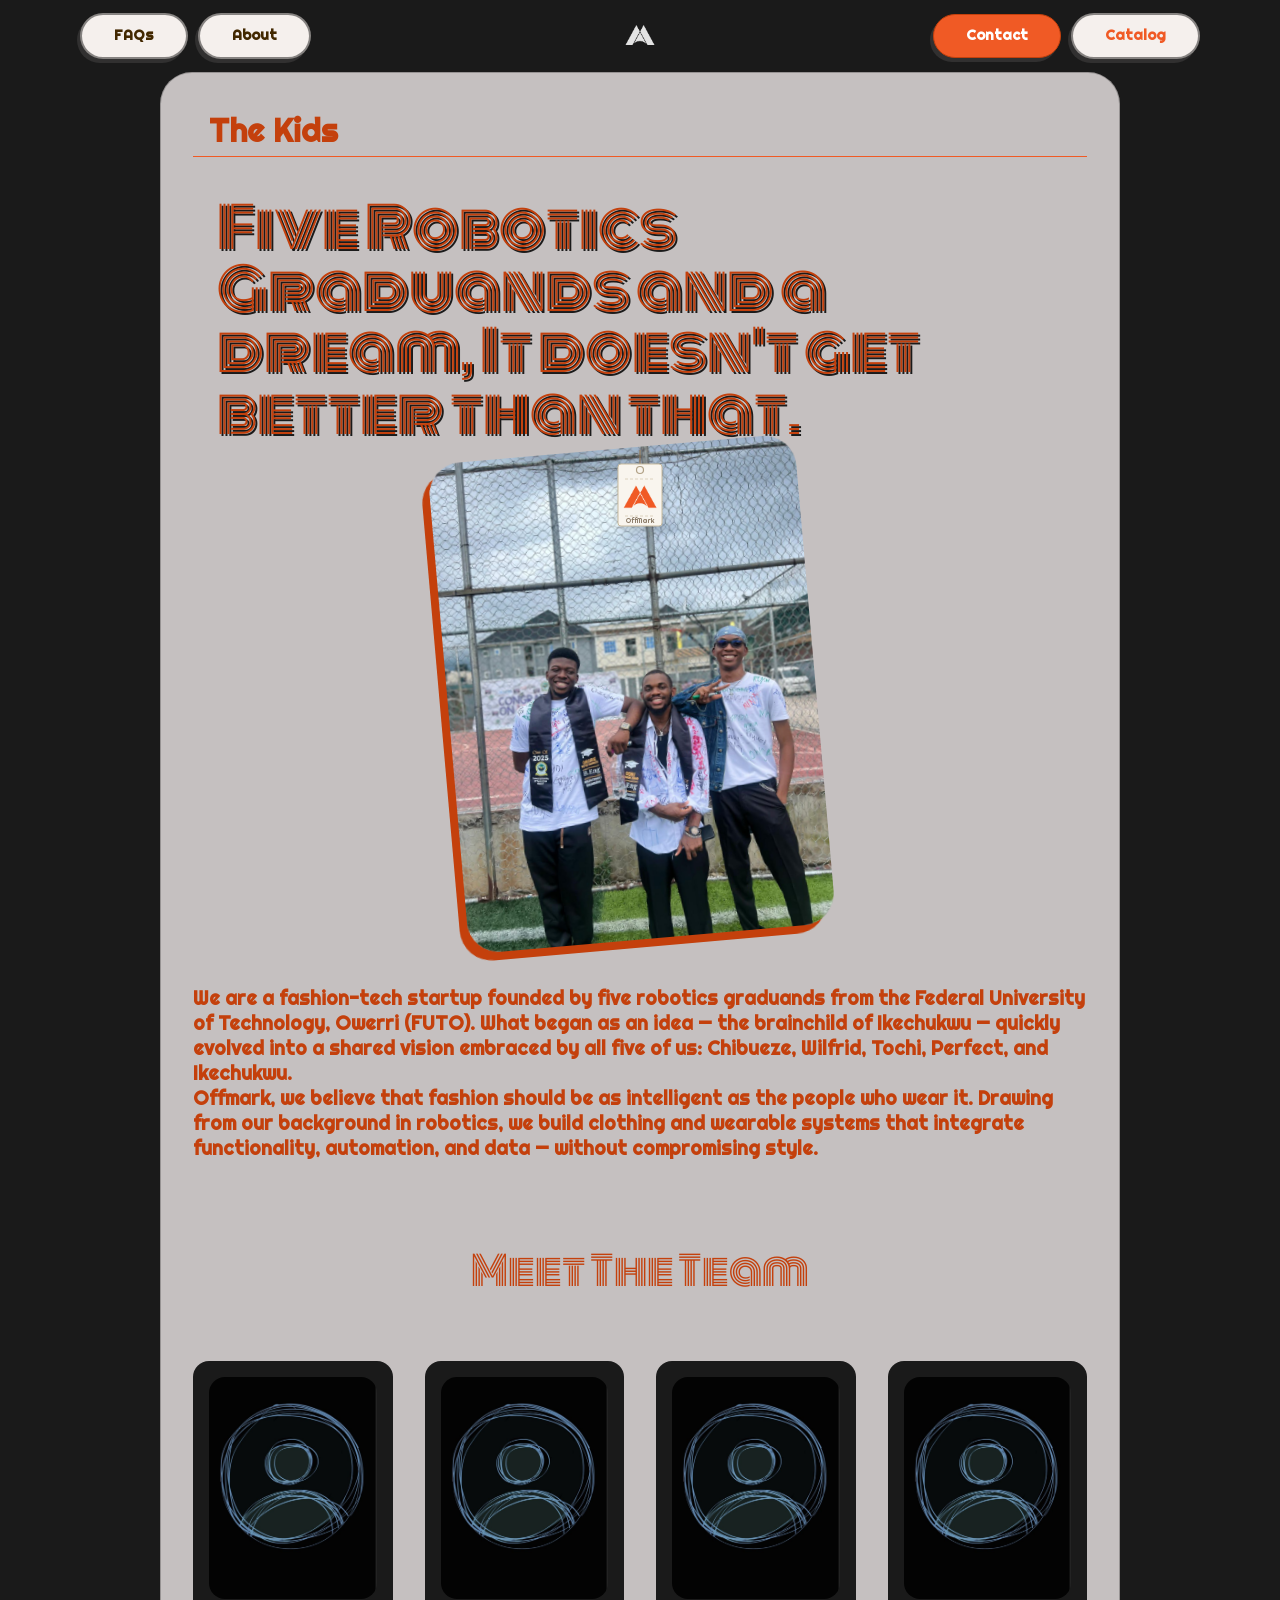
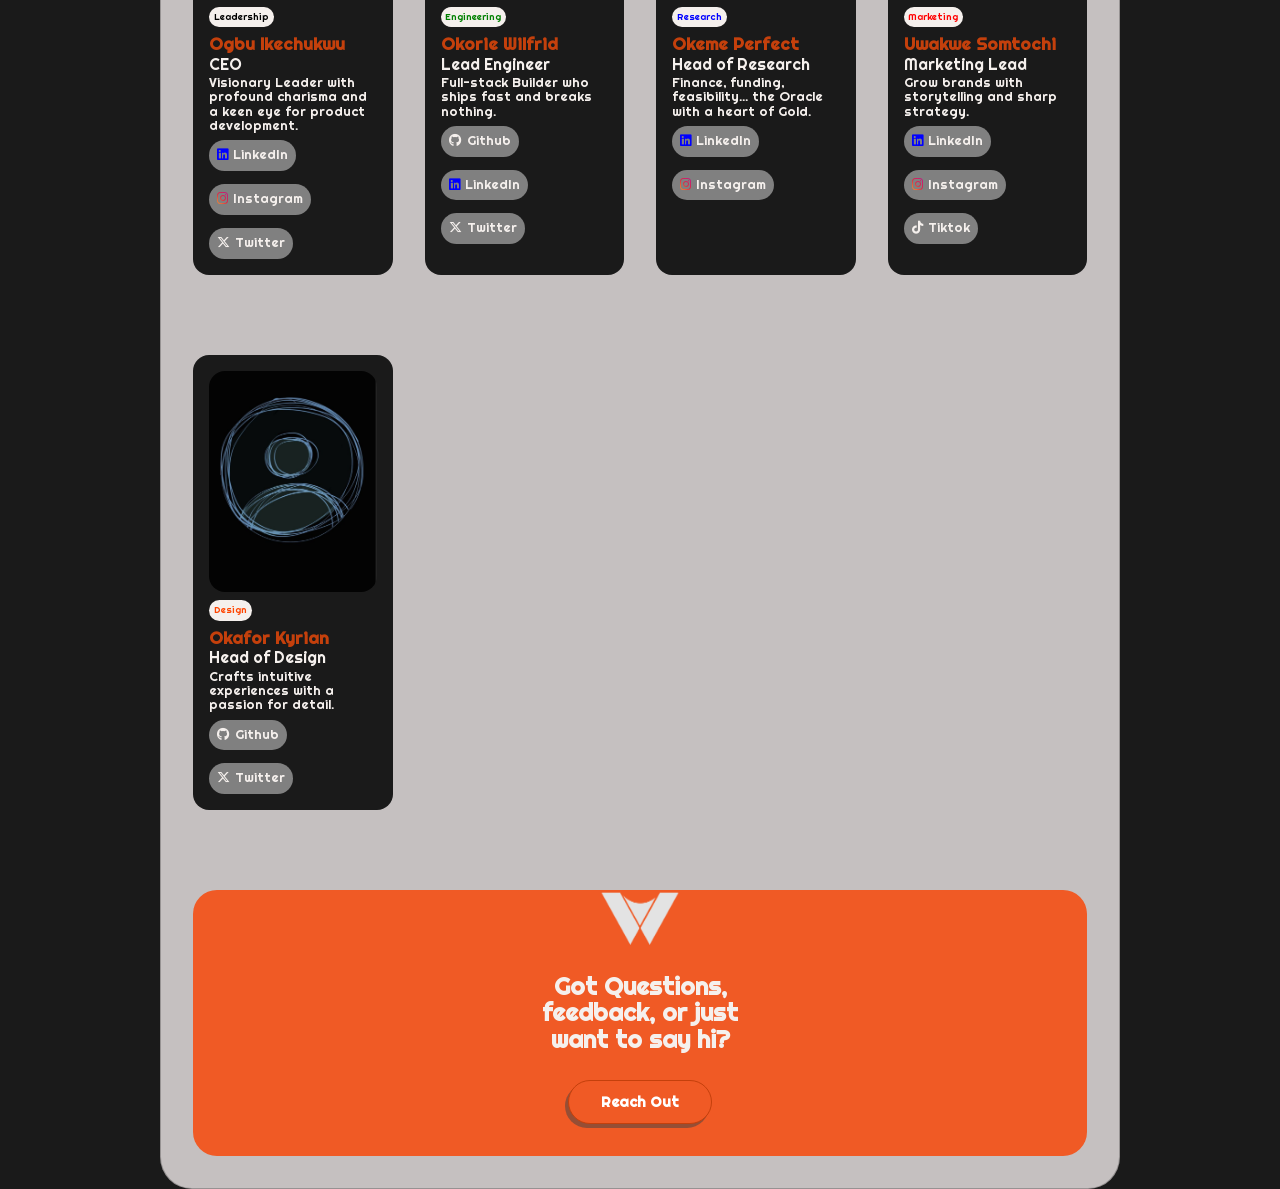
<file: team.html>
<!DOCTYPE html>
<html lang="en">
<head>
    <meta charset="UTF-8">
    <meta name="viewport" content="width=device-width, initial-scale=1.0">
    <title>Meet the Team</title>
    <!-- im torn between naming this the about page and the team page -->
    <!-- css files -->
    <link rel="stylesheet" href="Index.css">
     <link rel="stylesheet" href="team.css">



        <!-- font family -->
     <link rel="preconnect" href="https://fonts.googleapis.com">
     <link rel="preconnect" href="https://fonts.gstatic.com" crossorigin>
     <link href="https://fonts.googleapis.com/css2?family=Righteous&display=swap" rel="stylesheet">
     <link href="https://fonts.googleapis.com/css2?family=Monoton&family=Righteous&display=swap" rel="stylesheet">
     <link href="https://fonts.googleapis.com/css2?family=Dancing+Script:wght@400..700&family=Monoton&family=Righteous&display=swap" rel="stylesheet">

     <!-- font family -->



     <!-- favicon -->
      <link rel="icon" type="image/svg+xml" href="Images/White/logo.png">
      
      <!-- Apple devices -->
      <link rel="apple-touch-icon" href="Images/White/Logo2.png">

   <!-- Font Awesome -->
    <link rel="stylesheet" href="https://cdnjs.cloudflare.com/ajax/libs/font-awesome/6.6.0/css/all.min.css">
   <!-- Font Awesome -->

</head>
<body>
    
  <div id="curtain"></div>


      <!-- ── CURSOR SVG ── -->
<div id="cursor">
  <svg width="52" height="80" viewBox="0 0 52 80" xmlns="http://www.w3.org/2000/svg">
    <!-- String from hole to top of page -->
    <line x1="26" y1="0" x2="26" y2="14" stroke="#8B7355" stroke-width="1.2" stroke-linecap="round"/>
 
    <!-- The tag body -->
    <rect id="tag-body" x="4" y="14" width="44" height="62" rx="3" ry="3" fill="#F9F5EE" stroke="#C8BB9F" stroke-width="1"/>
 
    <!-- Punched hole -->
    <circle cx="26" cy="20" r="3.5" fill="none" stroke="#B0A085" stroke-width="1.2"/>
 
    <!-- Horizontal stitch lines (top) -->
    <line x1="11" y1="29" x2="41" y2="29" stroke="#D4C9B2" stroke-width="0.8" stroke-dasharray="3 2"/>
 
    <!-- offmark logo -->
    <image href="Images/White/logo.png" x="8" y="30" width="36" height="36"/> 
    
    <!-- Horizontal stitch lines (bottom) -->
    <line x1="11" y1="66" x2="41" y2="66" stroke="#D4C9B2" stroke-width="0.8" stroke-dasharray="3 2"/>
 
    <!-- brand name -->
    <text x="26" y="73" text-anchor="middle" font-family="'DM Mono', monospace" font-size="7" fill="#8B7B68">OffMark</text>
  </svg>
</div>

<!-- DESKTOP NAV -->
  <nav class="desktop-nav">
    <div class="nav-side">
      <a onclick="navigateTo('')" class=" nav-pill button-74" role="button">FAQs</a>
      <a href="#" class=" nav-pill button-74 " role="button">About</a>
    </div>
 
    <a href="#" onclick="navigateTo('index.html')" class="nav-logo"><img src="Images/White/Logo2.png" alt=""></a>
 
    <div class="nav-side">
      <a href="#" class=" nav-pill button-74 one" role="button">Contact</a>
      <a href="#" class=" nav-pill button-74 two" role="button">Catalog</a>
    </div>
  </nav>



<!-- floating nav bar for mobile -->
<div class="nav-scene">
 
  <!-- Meteor canvas  -->
  <canvas id="meteors"></canvas>
 
  <!-- Glass sheen -->
  <div class="glass-layer"></div>
 
  <!-- Menu Bar -->
  <menu class="floating-nav">
    <a href="#" onclick="navigateTo('index.html')"><i class="fa fa-home"></i></a>
    <a href="#" class="active">
        <i class="fa-solid fa-users"></i>
        <span class="active-dot"></span>
    </a>
    <a href="#projects"><i class="fa fa-shirt"></i></a>
    <a href="#faqs"><i class="fa fa-question"></i></a>
    <a href="#contact"><i class="fa fa-envelope"></i></a>
  </menu>
 
</div>


<!-- hero -->
<div class="sob">
    <h3>The Kids</h3>
    <h1>Five Robotics Graduands and a dream, It doesn't get better than that.</h1>
    <div class="team">
      <img src="Images/Personnel/About.jpeg" alt="The Team" >
      <h4>We are a fashion-tech startup founded by five robotics graduands from the Federal University of Technology, Owerri (FUTO). What began as an idea — the brainchild of Ikechukwu — quickly evolved into a shared vision embraced by all five of us: Chibueze, Wilfrid, Tochi, Perfect, and Ikechukwu.
          <br> Offmark, we believe that fashion should be as intelligent as the people who wear it. Drawing from our background in robotics, we build clothing and wearable systems that integrate functionality, automation, and data — without compromising style.
      </h4>
    </div>

    <div class="profile_wrapper">
      <h1>Meet The Team</h1>
      <div class="main_wrapper">
        <div class="wrapper">
          <img src="Images/Personnel/Default_profile.jpeg" alt="PFP">
          <h4 class="category">Leadership</h4>
          <h3>Ogbu Ikechukwu</h3>
          <h5>CEO</h5>
          <h4>Visionary Leader with profound charisma and a keen eye for product development.</h4>
          <div class="socials">
            <a href="#"><i class="fa-brands fa-linkedin"></i>LinkedIn</a>
            <a href="#"><i class="fa-brands fa-instagram"></i>Instagram</a>
            <a href="#"><i class="fa-brands fa-x-twitter"></i>Twitter</a>
          </div>
        </div>

        <div class="wrapper">
          <img src="Images/Personnel/Default_profile.jpeg" alt="PFP">
          <h4 class="category" style="color: green;">Engineering</h4>
          <h3>Okorie Wilfrid</h3>
          <h5>Lead Engineer</h5>
          <h4>Full-stack Builder who ships fast and breaks nothing.</h4>
          <div class="socials">
            <a href="#"><i class="fa-brands fa-github"></i>Github</a>
            <a href="#"><i class="fa-brands fa-linkedin"></i>LinkedIn</a>
            <a href="#"><i class="fa-brands fa-x-twitter"></i>Twitter</a>
          </div></div>

        <div class="wrapper">
          <img src="Images/Personnel/Default_profile.jpeg" alt="PFP">
          <h4 class="category" style="color: blue;">Research</h4>
          <h3>Okeme Perfect</h3>
          <h5>Head of Research</h5>
          <h4>Finance, funding, feasibility... the Oracle with a heart of Gold.</h4>
          <div class="socials">
            <a href="#"><i class="fa-brands fa-linkedin"></i>LinkedIn</a>
            <a href="#"><i class="fa-brands fa-instagram"></i>Instagram</a>
          </div></div>

        <div class="wrapper">
          <img src="Images/Personnel/Default_profile.jpeg" alt="PFP">
          <h4 class="category" style="color: red;">Marketing</h4>
          <h3>Uwakwe Somtochi</h3>
          <h5>Marketing Lead</h5>
          <h4>Grow brands with storytelling and sharp strategy.</h4>
          <div class="socials">
            <a href="#"><i class="fa-brands fa-linkedin"></i>LinkedIn</a>
            <a href="#"><i class="fa-brands fa-instagram"></i>Instagram</a>
            <a href="#"><i class="fa-brands fa-tiktok"></i></i>Tiktok</a>
          </div></div>

        <div class="wrapper">
          <img src="Images/Personnel/Default_profile.jpeg" alt="PFP">
          <h4 class="category" style="color: orangered;">Design</h4>
          <h3>Okafor Kyrian</h3>
          <h5>Head of Design</h5>
          <h4>Crafts intuitive experiences with a passion for detail.</h4>
          <div class="socials">
            <a href="#"><i class="fa-brands fa-github"></i>Github</a>
            <a href="#"><i class="fa-brands fa-x-twitter"></i>Twitter</a>
          </div></div>
      </div>
    </div>  
    <div class="prompt">
      <img src="Images/White/Logo2.png" alt="logo">
      <h4>Got Questions,<br> feedback, or just <br>want to say hi?</h4>
      <a href="#" class=" nav-pill button-74 one" role="button">Reach Out</a>
    </div>
</div> 
<script src="landing.js"></script>
<script src="cursor.js"></script>
 <script>
    window.addEventListener('DOMContentLoaded', () => {
      requestAnimationFrame(() => {
        document.getElementById('curtain').classList.add('up');
      });
    });
 
    function navigateTo(url) {
      const curtain = document.getElementById('curtain');
      curtain.classList.remove('up');
      curtain.classList.add('down');
 
      setTimeout(() => {
        window.location.href = url;
      }, 800);
    }
  </script>
</body>
</html>
</file>
<file: Index.css>
*{
    margin: 0;
    padding: 0;
    border: 0;
    outline: 0;
    text-decoration: none;
    list-style: none;
    box-sizing: border-box;
    transition: var(--transitions);
    font-family: "Righteous", sans-serif;
    cursor: none !important;  
}
html{
    scroll-behavior: smooth;    
    &::-webkit-scrollbar{
        width: 0.4rem;
    }
    &::-webkit-scrollbar-track{
        background: rgba(0, 0, 0, 0);
    }
    &::-webkit-scrollbar-thumb{
        background: var(--color-primary);
    }
}
body{
    line-height: 1.6;
    background: var(--color-dark);
    font-size: 0.9rem;
    color: var(--color-gray-9);
    user-select: none;
    /* background: var(--color-primary-variant); */

  }
.container{
    width: var(--container-width-lg);
    margin-inline: auto;
}
img{
    width: 100%;
    display: block;
    object-fit: cover;
}
h1, h2, h3, h4, h5, h6{
    line-height: 1.1;
    color: var(--color-gray-9);
    font-weight: 700;
}
h1{
    font-size: 1.8rem;
}
h2{
    font-size: 1.6rem;
}
h3{
    font-size: 1.4rem;
}
h4{
    font-size: 1.2rem;
}
h5{
    font-size: 1rem;
}
h6{
    font-size: 0.8rem;
}


/* animations */
@keyframes fadeInUp {
  from { opacity: 0; transform: translateY(5rem); }
  to   { opacity: 1; transform: translateY(0); }
}

@keyframes animateFloatingNav {
    to{
        bottom: 2.5rem;
        opacity: 1;
        transform: translateX(-50%) scale(1);
    }
}


/* 1. Fade Up */
.fade-up { opacity: 0; transform: translateY(32px); transition: opacity 0.6s ease, transform 0.6s ease; }
.fade-up.visible { opacity: 1; transform: translateY(0); }

/* 2. Slide In Left */
.slide-left { opacity: 0; transform: translateX(-48px); transition: opacity 0.55s ease, transform 0.55s cubic-bezier(0.25,0.46,0.45,0.94); }
.slide-left.visible { opacity: 1; transform: translateX(0); }

/* 3. Scale Pop (spring) */
.scale-pop { opacity: 0; transform: scale(0.88); transition: opacity 0.5s ease, transform 0.5s cubic-bezier(0.34,1.56,0.64,1); }
.scale-pop.visible { opacity: 1; transform: scale(1); }

/* 4. Stagger items */
.stagger-item { opacity: 0; transform: translateY(20px); transition: opacity 0.5s ease, transform 0.5s ease; }
.stagger-item.visible { opacity: 1; transform: translateY(0); }

/* 5. Clip-path wipe */
.clip-reveal { clip-path: inset(0 100% 0 0); transition: clip-path 0.8s cubic-bezier(0.77,0,0.175,1); }
.clip-reveal.visible { clip-path: inset(0 0% 0 0); }




/* Curtain loader */
/* ── CURTAIN ── */
    #curtain {
      border-bottom-left-radius: 3rem;
      border-bottom-right-radius: 3rem;
      position: fixed;
      inset: 0;
      background: rgb(179, 167, 167);
      z-index: 9999;
      pointer-events: none;
      transform: translateY(0%);
      transition: transform 0.3s cubic-bezier(0.77, 0, 0.175, 1);
    }
    #curtain.up   { transform: translateY(-100%); }
    #curtain.down { transform: translateY(0%); }


 /* ── Custom cursor wrapper ── */
  #cursor {
    position: fixed;
    top: 0; left: 0;
    pointer-events: none;
    z-index: 9999;
    transform: translate(-50%, 0);
    transition: transform 0.06s ease;
  }
 
  #cursor svg {
    display: block;
    filter: drop-shadow(1px 2px 4px rgba(0,0,0,0.18));
    transition: transform 0.15s cubic-bezier(0.34, 1.56, 0.64, 1);
  }
 
  #cursor.clicking svg {
    transform: scale(0.93) rotate(5deg);
  }
 
  #cursor.on-dark svg #tag-body {
    fill: #EDE8DE;
  }


:root{
    --color-primary:#C4400C;
    --color-primary-variant:#F05A25;
    --color-dark: #1A1A1A;
    --color-light: #F5F0ED;
    --color-hover: #422800;
    --color-gray-0:#fff;
    --color-gray-1:#d8d2d2e7;
    --color-gray-2:#96919188;
    --color-gray-3:#6e6c6c88;
    --color-gray-4:#47454588;
    --color-gray-5:#27252588;
    --color-gray-6:#1a1919b2;
    --color-gray-7:#070707c0;
    --color-gray-8:#050505e5;
    --color-gray-9:#000;
     --nav-bg:         #FF8C00;
      --pill-filled-bg: #FFB347;
      --pill-border:    #C45C00;
      --text:           #6B2400;
      --logo-bg:        #D45500;
      --logo-color:     #fff5ec;
      --shadow:         rgba(100, 30, 0, 0.18);
      
    --container-width-lg:80%;
    --container-width-md: 90%;
    --container-width-sm: 94%;

    --transitions: all 400ms ease;
}


/* CSS loader */

/* .loader-wrapper {
    width: 100%;
    height: 100%;
    position: fixed;
    inset: 0;
    transition: transform 0.8s cubic-bezier(0.76, 0, 0.24, 1);
    background-color: var(--color-light);
    display: flex;
    justify-content: center;
    align-items: center;
    z-index: 9000;
    img{
        width: 10rem;
        height: 10rem;
        object-fit: contain;
        animation: rotate 1.5s linear infinite;
    }
}

.loader-wrapper.swipe-away {
  transform: translateX(-100%); }  /* or translateY(-100%) for up */


  
/* ─── DESKTOP NAV ─── */
    nav.desktop-nav {
      background: var(--color-dark);
      border-bottom: 0.1rem solid var(--color-gray-1);
      padding: 10px 28px;
      display: flex;
      align-items: center;
      justify-content: space-between;
      position: relative;
      height: 4.5rem;
      padding-left: 5rem;
      padding-right: 5rem;
    }
 
    .nav-side {
      display: flex;
      align-items: center;
      gap: 10px;
    }
 
 

    /* Center logo */
    .nav-logo {
      position: absolute;
      left: 50%;
      transform: translateX(-50%);
      width: 44px;
      height: 44px;
      display: flex;
      align-items: center;
      justify-content: center;
      font-size: 1.2rem;
      cursor: pointer;
      text-decoration: none;
      img {
        width: 70%;
        height: 70%;
        object-fit: contain;
      }
    }
    .nav-logo:hover {
      transform: translateX(-50%) scale(1.1);
    }

.button-74 {
  background-color: var(--color-light);
  border: 2px solid var(--color-gray-5);
  border-radius: 30px;
  box-shadow: var(--color-gray-4) -3px 4px 0 0;
  color: var(--color-hover);
  cursor: pointer;
  display: inline-block;
  font-weight: 800;
  padding: 0.2rem 2rem;
  line-height: 2.2rem;
  text-align: center;
  text-decoration: none;
  user-select: none;
  -webkit-user-select: none;
  touch-action: manipulation;
}

.button-74:hover {
  background-color: var(--color-gray-4);
  color: var(--color-gray-0);
  transform: translateY(2px);
  border-color: var(--color-gray-4);
  box-shadow: var(--color-gray-4) -2px 2px 0 0;

}

.button-74:active {
  box-shadow: var(--color-gray-4) 2px 2px 0 0;
  transform: translate(2px, 2px);
}
.one{
  background-color: var(--color-primary-variant);
  color: var(--color-gray-0);
  border: 1px solid var(--color-primary);
  &:hover{
    background-color: var(--color-primary-variant);
    color: var(--color-gray-0);
  }
}
.two{
  color: var(--color-primary-variant);
}

/* floating nav */
.nav-scene{
    display: none;
}

.hero{
      min-height: 85vh;
      display: flex;
      flex-direction: column;
      align-items: center;
      justify-content: center;
      padding: 40px 24px 100px;
      text-align: center;
      overflow: hidden;
          p{
            font-size: 1.5rem;
            color: var(--color-gray-0);
            margin-top: -1rem;
            margin-bottom: 2rem;
            font-family: "Dancing Script", cursive;
            font-optical-sizing: auto;
            transform: rotate(-8deg);
            animation: fadeInUp 1.2s cubic-bezier(0.22, 1, 0.36, 1) both;
          }
          h1{
            font-size: 3.5rem;
            color: var(--color-gray-0);
            margin-bottom: 16px;
            font-family: "Monoton", sans-serif;
            font-weight: 500;
            font-optical-sizing: auto;
            animation: fadeInUp 0.8s cubic-bezier(0.22, 1, 0.36, 1) both;
          }
          a{
            margin-top: 1.5rem;
            animation: fadeInUp 0.5s cubic-bezier(0.22, 1, 0.36, 1) both;
          }
}




/* after hero style */
.spacer{
  height: fit-content;
  background: var(--color-gray-4);
  margin:0 3.5rem;
  border-radius: 2rem 2rem;
  /* Swiper Container */
        .swiper-container {
            width: 100%;
            padding: 0 10px;
        
            .swiper {
                width: 15rem;
                height: 35rem;
                padding: 50px 20px;
            }

            .swiper-slide {
                background: var(--color-gray-0);
                border-radius: 20px;
                padding: 0;
                box-shadow: var(--color-gray-6) -5px 6px 0 0;
                transition: transform 0.3s ease;
                position: relative;
                margin-top: -8rem;
            }
        }

        
    h1{
      display: flex;
      flex-direction: column;
      align-items: center;
      justify-content: center;
      padding: 40px 24px 100px;
      text-align: center;
      overflow: hidden;
      font-size: 3.5rem;
      color: var(--color-gray-0);
      margin-top: -8rem;
      font-family: "Monoton", sans-serif;
      font-weight: 500;
      font-optical-sizing: auto;
    }
    .button-container{
      display: grid;
      grid-template-columns: 1fr 1fr;
      gap: 2rem;
      width: fit-content;
      align-items: center;
      justify-content: center;
      position: relative;
      left: 50%;
      transform: translateX(-50%);
      text-align: center;
      a{
        padding: 0.6rem 2.2rem;
        gap: 0.5rem;
        box-shadow: var(--color-gray-6) -5px 6px 0 0;
        &:nth-child(1){
          background-color: var(--color-primary-variant);
          color: var(--color-gray-0);
          border: 1px solid var(--color-gray-6);
          
          &:hover{
            background-color: var(--color-primary-variant);
          }
        }
      }
    }
    p{
      font-size: 1.5rem;
      color: var(--color-gray-0);
      margin-top: -1rem;
      margin-bottom: 2rem;
      font-family: "Dancing Script", cursive;
      font-optical-sizing: auto;
      transform: rotate(-8deg);
      display: flex;
      flex-direction: column;
      align-items: center;
      justify-content: center;
      padding: 40px 24px 100px;
      text-align: center;
      }
}





















@media screen and (max-width: 1024px) {

    *{
        cursor: default !important;
  }
  
  #cursor{
    display: none;
  }

  .loader-wrapper{
    img{
        width: 8rem;
        height: 8rem;
    }
  }
  .nav-scene {
    position: fixed;
    left: 50%;
    bottom: -8rem;
    transform: translateX(-50%) scale(0);    
    animation: animateFloatingNav 0.7s 0.4s ease forwards;
    z-index: 10;
    display: flex;
    align-items: center;
    border-radius: 28px;
    border: 1px solid var(--color-gray-3);
    overflow: hidden;
    box-shadow: var(--color-dark) 0px 6px 0 0;
  }
 
  /* ── Animated meteor canvas — fills the nav wrapper ── */
  #meteors {
    position: absolute;
    inset: 0;
    border-radius: 28px;
    pointer-events: none;
  }
 
  /* ── Frosted glass sheen ── */
  .glass-layer {
    position: absolute;
    inset: 0;
    background: linear-gradient(135deg, rgba(255,255,255,0.06) 0%, rgba(255,255,255,0.01) 100%);
    backdrop-filter: blur(1px);
    -webkit-backdrop-filter: blur(1px);
    border-radius: 28px;
    pointer-events: none;
  }
 
  /* ── Your existing menu, unstyled in markup ── */
  menu.floating-nav {
    position: relative;
    z-index: 2;
    display: flex;
    align-items: center;
    gap: 4px;
    padding: 10px 14px;
    margin: 0;
    list-style: none;
  }
 
  menu.floating-nav a {
    position: relative;
    display: flex;
    align-items: center;
    justify-content: center;
    width: 48px;
    height: 48px;
    border-radius: 16px;
    text-decoration: none;
    color: rgba(255, 255, 255, 0.40);
    font-size: 16px;
    border: 1px solid transparent;
    transition: color 0.25s, background 0.25s, border-color 0.25s, transform 0.18s;
  }
 
  menu.floating-nav a:hover {
    color: var(--color-primary-variant);
    background: var(--color-gray-1);
    border-color: rgba(240, 90, 37, 0.35);
    transform: translateY(-2px);
  }
 
  menu.floating-nav a.active {
    color: #fff;
    background: rgba(240, 90, 37, 0.28);
    border-color: rgba(240, 90, 37, 0.6);
    box-shadow: #F05A25 -1px 1px 0 ;
    
  }
 
  /* Active indicator dot */
  .active-dot {
    position: absolute;
    bottom: 6px;
    left: 50%;
    transform: translateX(-50%);
    width: 4px;
    height: 4px;
    border-radius: 50%;
    background: #F05A25;
    box-shadow: 0 0 6px #F05A25;
    pointer-events: none;
  }



nav.desktop-nav {
  .button-74{
    display: none;
  }
}

.mobile-float-nav { 
  display: flex; 
}



.spacer{
  margin:0 1rem;
  /* height: 130vh; */
  .button-container{
    gap: 1rem;
    a{
      padding: 0.6rem 1.5rem;
      font-size: 0.9rem;
      i{
        font-size: 1rem;
      }
    }
}
}


@media (max-width: 768px) {
  
  .button-74 {
    min-width: 120px;
    padding: 0 25px;
  }
}


@media screen and (max-width: 480px) {
  .hero h1{
    font-size: 2.5rem;
  }
  .spacer{
    h1{
      font-size: 2.5rem;
    }
  }
}
}
</file>
<file: team.css>
/* DESKTOP NAV  */
nav.desktop-nav {
    border-bottom: 0px;
    background: transparent;
}


/* Curtain loader */
/* ── CURTAIN ── */
    #curtain {
      border-bottom-left-radius: 3rem;
      border-bottom-right-radius: 3rem;
      position: fixed;
      inset: 0;
      background: rgb(179, 167, 167);
      z-index: 9999;
      pointer-events: none;
      transform: translateY(0%);
      transition: transform 0.3s cubic-bezier(0.77, 0, 0.175, 1);
    }
    #curtain.up   { transform: translateY(-100%); }
    #curtain.down { transform: translateY(0%); }




/* spacer */
.sob{
    margin-top: 10rem;
    margin: 0 10rem;
    border-radius: 2rem 2rem;
    height: fit-content;
    background: var(--color-gray-1);
    padding: 2rem;
    border: 1px solid var(--color-gray-3);
    animation: fadeInUp 1s cubic-bezier(0.22, 1, 0.36, 1) both;
    
    h3{
        font-size:  2rem;
        color: var(--color-primary);
        border-bottom: 1px solid var(--color-primary-variant);
        padding: 0.5rem 1rem;
    }
    h1{
      display: flex;
      flex-direction: column;
      padding: 40px 24px 100px;
      overflow: hidden;
      font-size: 3.5rem;
      color: var(--color-primary);
      font-family: "Monoton", sans-serif;
      font-weight: 500;
      font-optical-sizing: auto;
      text-shadow: var(--color-dark) 2px 2px 0;
      animation: fadeInUp 1.2s cubic-bezier(0.22, 1, 0.36, 1) both;

    }
    .team{
        display: grid;
        grid-template-columns: 1fr;
        gap: 0;
        
        img{
            width: 23rem;
            height: fit-content;
            object-fit: cover;
            border-radius: 2rem 2rem;
            transform: rotate(-5deg) translateY(-6rem);
            box-shadow: var(--color-primary) -8px 8px 0 0;
            display: block;
            margin: 0 auto;
            /* opacity: 0; 
            transform: scale(0.88); 
            transition: opacity 0.5s ease, transform 0.5s cubic-bezier(0.34,1.56,0.64,1); */
        }
        h4{
            transform: translateY(-3rem);
            line-height: 1.3;
            color: var(--color-primary);
        }
    }
    .profile_wrapper{
        h1{
            text-shadow: none;
            font-size: 2.5rem;
            text-align: center;
        }
        .main_wrapper{
            display: grid;
            grid-template-columns: repeat(4, 1fr);
            gap: 2rem;            
            transform: translateY(-2rem);
            .wrapper{
                /* width: 13rem; */
                background: var(--color-dark);
                padding: 1rem;
                border-radius: 1rem;
                margin-bottom: 3rem;

                img{
                    height: auto;
                    border-radius: 1rem;
                }
                .category{
                    font-size: 0.6rem;
                    padding: 0.3rem;
                    background: var(--color-light);
                    width: fit-content;
                    border-radius: 1rem;
                    margin-top: 0.5rem;
                    margin-bottom: 0.5rem;
                    color: black;
                }
                h3{
                    font-size: 17px;
                    border-bottom: none;
                    padding: 0;
                }
                h5{
                    color: var(--color-light);
                    line-height: 1.4;
                    font-weight: 100;
                }
                h4{
                    font-size: 13px;
                    color: var(--color-light);
                    font-weight: 100;
                }
                .socials{
                    display: flex;
                    flex-wrap: wrap;
                    gap: 6px;
                    a{
                        font-size: 13px;
                        width: fit-content;
                        padding: 4px 7px;
                        background: gray;
                        margin-top: 7px;
                        border-radius: 1rem;
                        color: var(--color-light);
                        border: 1px solid transparent;
                        &:hover{
                            background: transparent;
                            border: 1px solid var(--color-light);
                        }
                        i{
                            margin-right: 5px;
                        }
                        .fa-linkedin{
                            color: blue;
                        }
                        .fa-instagram {
                            background: linear-gradient(45deg, #f09433, #e6683c, #dc2743, #cc2366, #bc1888);
                            -webkit-background-clip: text;
                            -webkit-text-fill-color: transparent;
                            background-clip: text;
                        }
                    }
                }
            }
        }
    }
    .prompt{
        width: 100%;
        display: flex;
        flex-direction: column;
        align-items: center;
        justify-content: center;
        margin: 0 auto;
        gap: 1.7rem;
        background: var(--color-primary-variant);
        padding:0 2rem 2rem 2rem ;
        border-radius: 1.5rem;
        img{            
            width: 5rem;
            transform: rotate(180deg) translateY(2px);
        }
        h4{
            text-align: center;
            font-size: 1.5rem;
            color: var(--color-light);
        }
    }
}

@media screen and (max-width: 1064px) {
    .sob{
        .profile_wrapper{
            .main_wrapper{
                grid-template-columns: repeat(2, 1fr);
            }
        }
    }
}

@media screen and (max-width: 950px) {
    .sob{
        width: 95%;
        box-shadow: none;
        margin: auto;
        h1{
            font-size: 3rem;
        }
        .profile_wrapper{
            .main_wrapper{
            }
        }
    }
}

@media screen and (max-width: 570px) {
    .sob{
        h1{
            font-size: 2.5rem;
        }
        .profile_wrapper{
            .main_wrapper{
                grid-template-columns: 1fr;
                gap: 1rem;
            }
        }
    }
}

@media screen and (max-width: 470px) {
    .sob{
        h1{
            font-size: 2rem;
        }
        .team{
            img{
                width: 90%;
            }
        }
    }
}
</file>
